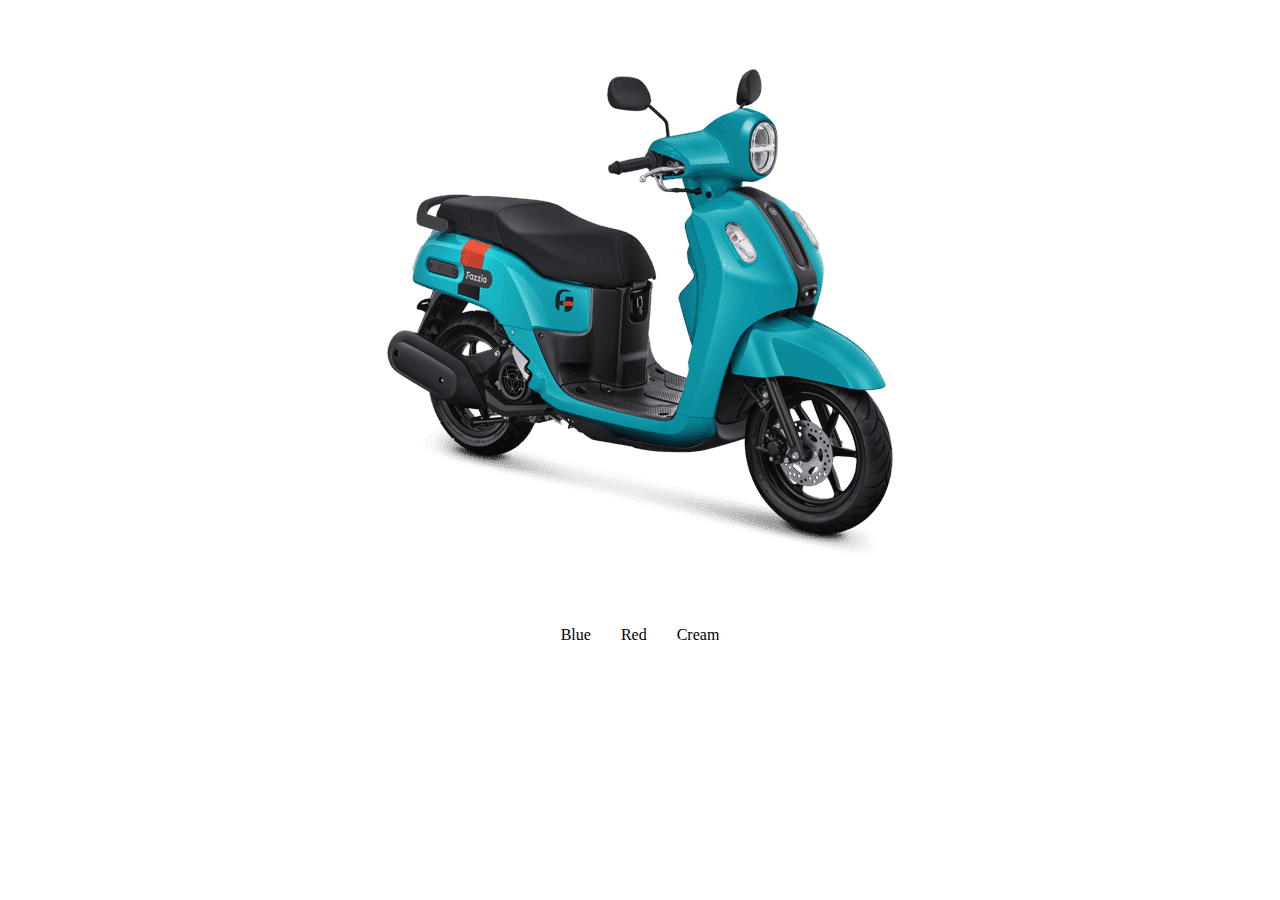
<file: tab.html>
<!DOCTYPE html>
<html lang="en">

<head>
    <meta charset="UTF-8">
    <meta http-equiv="X-UA-Compatible" content="IE=edge">
    <meta name="viewport" content="width=device-width, initial-scale=1.0">
    <link rel="stylesheet" href="style.css">
    <title>Tab jQuery</title>
</head>

<body>
    <div class="container">
        <div class="tab-group">
            <div class="tab-content-wrap">
                <div class="tab-content-custom" id="tab1content">
                    <img src="img/blue.png" />
                </div>
                <div class="tab-content-custom" id="tab2content">
                    <img src="img/red.png" />
                </div>
                <div class="tab-content-custom" id="tab3content">
                    <img src="img/cream.png" />
                </div>
            </div>
            <ul id="tabs">
                <li><a id="tab1" class="blue"></a>Blue</a></li>
                <li><a id="tab2" class="red"></a>Red</a></li>
                <li><a id="tab3" class="cream"></a>Cream</a></li>
            </ul>
        </div>
    </div>

    <script src="https://ajax.googleapis.com/ajax/libs/jquery/3.6.1/jquery.min.js"></script>

    <script>
        $('#tabs li a:not(:first)').addClass('inactive');
        $('.tab-content-custom').hide();
        $('.tab-content-custom:first').show();

        $('#tabs li a').click(function () {
            var n = $(this).attr('id');
            if ($(this).hasClass('inactive')) {
                $('#tabs li a').addClass('inactive');
                $(this).removeClass('inactive');

                $('.tab-content-custom').hide();
                $('#' + n + 'content').fadeIn('slow');
            }
        })
    </script>

</body>

</html>
</file>
<file: style.css>
.tab-group {
  display: flex;
  flex-direction: column;
  width: 100%;
  align-items: center;
}

.tab-content-wrap {
  border: 1px solid white;
  padding: 30px;
  margin: 30px 0px;
  border-radius: 10px;
  -webkit-border-radius: 10px;
  -moz-border-radius: 10px;
  -ms-border-radius: 10px;
  -o-border-radius: 10px;
}

#tabs {
  list-style-type: none;
  margin: 0;
  padding: 0;
  overflow: hidden;
  display: flex;
  gap: 30px;
}
</file>
